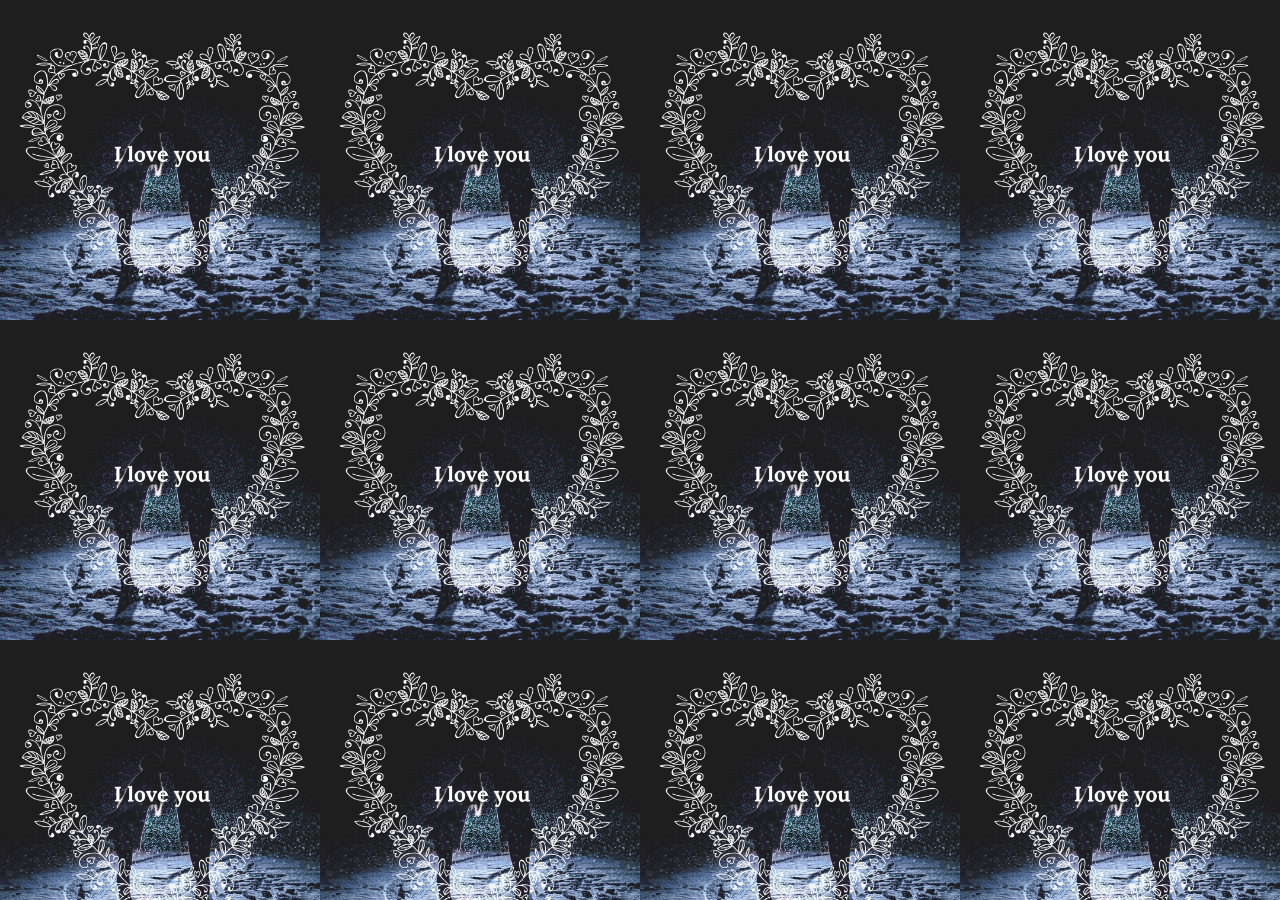
<file: index.html>
<!DOCTYPE html>
<html lang="en">
<head>
    <meta charset="UTF-8">
    <meta http-equiv="X-UA-Compatible" content="IE=edge">
    <meta name="viewport" content="width=device-width, initial-scale=1.0">
    <title>Gửi em...</title>
    <link rel="stylesheet" href="vnq.css">
    <link rel="stylesheet" href="https://cdnjs.cloudflare.com/ajax/libs/font-awesome/6.2.0/css/all.min.css" integrity="sha512-xh6O/CkQoPOWDdYTDqeRdPCVd1SpvCA9XXcUnZS2FmJNp1coAFzvtCN9BmamE+4aHK8yyUHUSCcJHgXloTyT2A==" crossorigin="anonymous" referrerpolicy="no-referrer" />
</head>
<body>
    <div id="snowflakesContainer"></div>
    <div class="img">
        <img src="girl.jpg" alt="">
    </div>

    <div class="container">
        <div class="toast">
            <div class="toast-wrapper">
                <div class="img-crush">
                    <img src="traitim.png" alt="">
                </div>
                <div class="traitym">
                    <svg id="Layer_1" data-name="Layer 1" xmlns="http://www.w3.org/2000/svg" viewBox="0 0 1875.93 493.34"><defs><style>.cls-1{fill:#fff;}.cls-1,.cls-2{stroke:#231f20;stroke-miterlimit:10;}.cls-2{fill:none;}.cls-3{fill:#ed1c24;}</style></defs><polyline class="cls-1" points="0 345.73 337.04 345.73 414.81 171.65 474.07 490.17 511.11 212.4 559.26 436.47 603.7 180.17 642.59 330.91 981.48 330.91 1294.44 330.91 1368.52 216.1 1459.26 447.58 1529.63 90.17 1614.82 323.51 1875.93 323.51"/><path class="cls-2" d="M1030.63,900.74" transform="translate(-49.15 -569.83)"/><path class="cls-3" d="M1030.34,900.74,1194.5,736.57c1.71-1.87,37.92-42.88,21.84-95.37-15-49-62-64.09-65.86-65.25-7-2-37.93-10.18-71,6.32-35.56,17.76-47.12,50.84-49.18,57.09-1.65-6.13-11.06-38.59-44.35-57.46-30.37-17.23-60-11.44-67-9.87-5.64,1.34-49.58,12.54-69.35,55.47-16.23,35.24-9.75,77.91,16.52,109.07Z" transform="translate(-49.15 -569.83)"/></svg>
                </div>
                <div class="text_thu">
                    <p>Anh có điều muốn nói. Ấn vào lá thư để đọc nhé!</p>
                </div>
                <div class="icon" onclick="mail();">
                    <i class="fa-regular fa-envelope"></i>
                </div>
            </div>
        </div>
    </div>
    <div id="textContainer"></div>
    <div id="box">
        <div id="text1" onclick="buttun();">
            Click vào đi!
        </div>
    </div>
    <script src="vnq.js"></script>
</body>
</html>
</file>
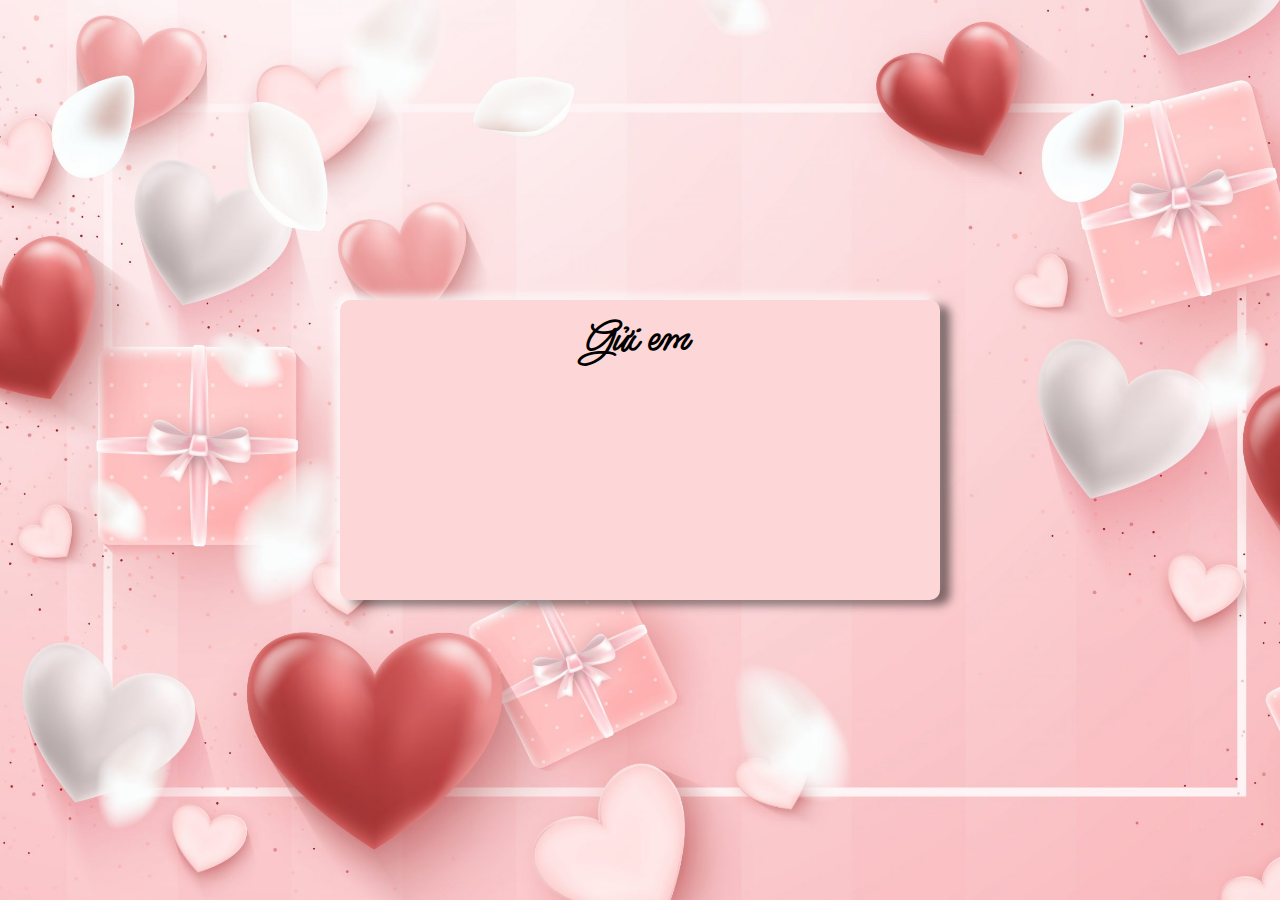
<file: index1.html>
<!DOCTYPE html>
<html lang="en">
<head>
    <meta charset="UTF-8">
    <meta http-equiv="X-UA-Compatible" content="IE=edge">
    <meta name="viewport" content="width=device-width, initial-scale=1.0">
    <link rel="website icon" type="png" href="heart.png">
    <title>Gửi em...</title>
    <link rel="stylesheet" href="https://cdnjs.cloudflare.com/ajax/libs/font-awesome/6.2.0/css/all.min.css" integrity="sha512-xh6O/CkQoPOWDdYTDqeRdPCVd1SpvCA9XXcUnZS2FmJNp1coAFzvtCN9BmamE+4aHK8yyUHUSCcJHgXloTyT2A==" crossorigin="anonymous" referrerpolicy="no-referrer" />
</head>
<style>
    @import url('https://fonts.googleapis.com/css2?family=Ms+Madi&display=swap');
    @import url('https://fonts.googleapis.com/css2?family=Dancing+Script:wght@500;600&display=swap');
    body{
        background-image: url("bgr1.jpg");
        background-size: cover;
        background-repeat: no-repeat;
        margin: 0;
        padding: 0;
        display: flex;
        justify-content: center;
        align-items: center;
        min-height: 100vh;
    }
    .wrapper{
        background-color: rgb(253, 215, 215);
        width: 600px;
        height: 300px;
        border-radius: 10px;
        box-shadow: -5px -5px 10px rgba(255,255,255, 0.8),
                    10px 5px 10px rgba(0, 0, 0, 0.5);
    }
    .text{
        text-align: center;
        padding: 10px 0px;
        font-size: 280%;
        font-family: 'Ms Madi', cursive;
        font-weight: bold;
        animation: hien_1 6s forwards;
    }
    .ky{
        position: absolute;
        margin-top: 2%;
        margin-left: 30%;
        font-size: 140%;
        font-family: 'Ms Madi', cursive;
        font-weight: bold;
        transform: scale(0);
        animation: hien_1 6s 8s forwards;
    }
    @keyframes hien_1{
    0%{
        transform:scale(0);
    }
    10%{
        transform: scale(1.2);
    }
    20%{
        transform: scale(0.8);
    }
    30%,100%{
        transform: scale(1);
    }
    }
    .fa-solid{
        color: red;
        margin: 0px 5px;
    }
    .text-crush{
        padding: 0px 15px 10px 15px;
        font-size: 150%;
        font-family: 'Dancing Script', cursive;
        text-align: center;
        transform: scale(0);
        animation: hien_1 6s 3s forwards;
    }
    @media screen and (max-width: 768px) {
        body{
            background-size: cover;
            object-fit: cover;
        }
        .wrapper{
            width: 300px;
            height: 100%;
        }
    }
</style>
<body>
    <div class="wrapper">
        <div class="items"></div>
        <div class="content">
            <div class="text"></i>Gửi em <i class="fa-solid fa-heart"></i></div>
            <div class="text-crush">Chúc em có một ngày Valentine thật vui vẻ và 
                hạnh phúc bên người em yêu. Và anh tin rằng hạnh phúc đó được 
                trao tặng từ một người yêu em bằng tình cảm chân thành nhất.
            </div>
            <div class="ky"><i class="fa-solid fa-pencil"></i>14/2/2023</div>
        </div>
    </div>
</body>
</html>
</file>
<file: vnq.css>
@import url('https://fonts.googleapis.com/css2?family=Ms+Madi&display=swap');
body{
    background-image: url(vnq.png);
    background-size: 25% auto;
    background-repeat: repeat;
 }
.snowflake {
  width: 10px;
  height: 10px;
  border-radius: 45%;
  background-color: #fff;
  box-shadow: 4px 4px 6px rgba(11, 235, 216, 0.3);
  position: absolute;
  animation: fall linear infinite;
  transform: rotate(45deg);
}
p{
  color: beige;
  font-size: 20%;
}

@keyframes fall {
  0% {
    transform: translateY(0) rotate(0deg);
  }
  100% {
    transform: translateY(100vh) rotate(360deg);
  }
}

#textContainer{
  width: 100%;
  height: 15%;
  position: absolute;
  bottom: 0;
  background-color: rgba(255, 255, 255, 0.671);
  text-align: center;
  color: rgb(240, 6, 6);
  font-weight: bold;
  font-family: 'Ms Madi', chữ thảo;
  font-size: 285%; 
  overflow: hidden;
  transform: scale(0);
  animation: imageAvt 4s 2s forwards alternate;
} 

.img{
  width: 60vh;
  height: 60vh;
  margin: auto;
  border-radius: 50%;
  overflow: hidden;
  transform: scale(0);
  top: 25%;
  left: 40%;
  box-shadow: 2px 8px 10px rgba(0, 0, 0, 0.4);
  animation: imageAvt 4s 2s forwards alternate;
}
@keyframes imageAvt{
  0%{
      transform:scale(0);
  }
  10%{
      transform: scale(1.8);
  }
  20%{
      transform: scale(0.5);
  }
  30%,100%{
      transform: scale(1);
  }
}
.img img{
  width: 100%;
  height: 100%;
  object-fit: cover;
}
#box{
  width: 30%;
  height: 15%;
  position: absolute;
  transform: scale(0);
  bottom: 0;
  left: 35%;
  font-size: 400%;
  font-family: 'Ms Madi', chữ thảo;
  font-weight: bold;
  filter: drop-shadow(0 0 25px red);
  color: rgb(240, 6, 6);
  z-index: 10000;
  text-align: center;
  animation: hien_1 2s 28s forwards alternate;
}
@keyframes hien_1{
  0%{
      transform:scale(0);
  }
  10%{
      transform: scale(1.8);
  }
  20%{
      transform: scale(0.5);
  }
  30%,100%{
      transform: scale(1);
  }
}

.container{
  display: none;
}
.toast{
  background: white;
  position: absolute;
  width: 100%;
  height: 100%;
  top: 0;
  left: 0;
  display: flex;
  justify-content: center;
  align-items: center;
  transition: 2s;
  z-index: 1000000;
  animation: toast-button 2s ease-in-out forwards;
}
@keyframes toast-button{
  0%{
      transform: translateY(-100%);
  }
  80%{
      transform: translateY(0%);
  }
  90%,91%,92%,93%,94%,95%{
      transform: translateY(-3%);
  }
  100%{
      transform: translateY(0%);
  }
}

.traitym{
  width: 100%;
  position:absolute;
  left: 0%;
  bottom: -13%;
  transform: scale(0.5);
  display: flex;
  justify-content: center;
  align-items: center;
  z-index: 100;
}
svg .cls-1{
  stroke: #fe0040;
  stroke-width: 5px;
  fill: none;
  stroke-dasharray: 3700;
  stroke-dashoffset: 3700;
  animation: a_dt 6s forwards 1s;
}
@keyframes a_dt{
  to{
      stroke-dashoffset: 0;
  }
}
svg .cls-3{
  stroke: #fe0040;
  stroke-width: 5px;
  fill: none;
  border-radius: 2px;
  stroke-dasharray: 2000;
  stroke-dashoffset: 2000;
  animation: a_dt1 6s forwards 3s;
}
@keyframes a_dt1{
  0%{
      stroke-dashoffset: 2000;
      fill: none;
  }
  100%{
      stroke-dashoffset: 0;
      fill: red;
  }
}
p{
  position: absolute;
  bottom: 30%;
  left: 38%;
  font-size: 150%;
  font-weight: bold;
  font-family: 'Ms Madi', chữ thảo;
  animation: text-crush 1s forwards ;
  cursor: pointer;
}
@keyframes text-crush{
  0%{
      color: black;
  }
  100%{
      color: red;
      filter: drop-shadow(0 0 25px red);
  }
}

.icon{
  position: absolute;
  top:65%;
  left:49.5%;
  font-size: 40px;
  color: white;
  z-index: 100000;
  opacity: 0;
  margin-top: 5%;
  transition: 1s;
  cursor: pointer;
  animation: a_icon 1s forwards 3s infinite;
}
@keyframes a_icon{
  0%{
      opacity: 1;
      transform: rotate(0deg);
  }
  20%,60%{
      opacity: 1;
      transform: rotate(5deg);
  }
  40%,80%{
      opacity: 1;
      transform: rotate(-5deg);
  }
  100%{
      opacity: 1;
  }
}
.img-crush{
  position:absolute;
  top:-10%;
  left: 32%;
}
</file>
